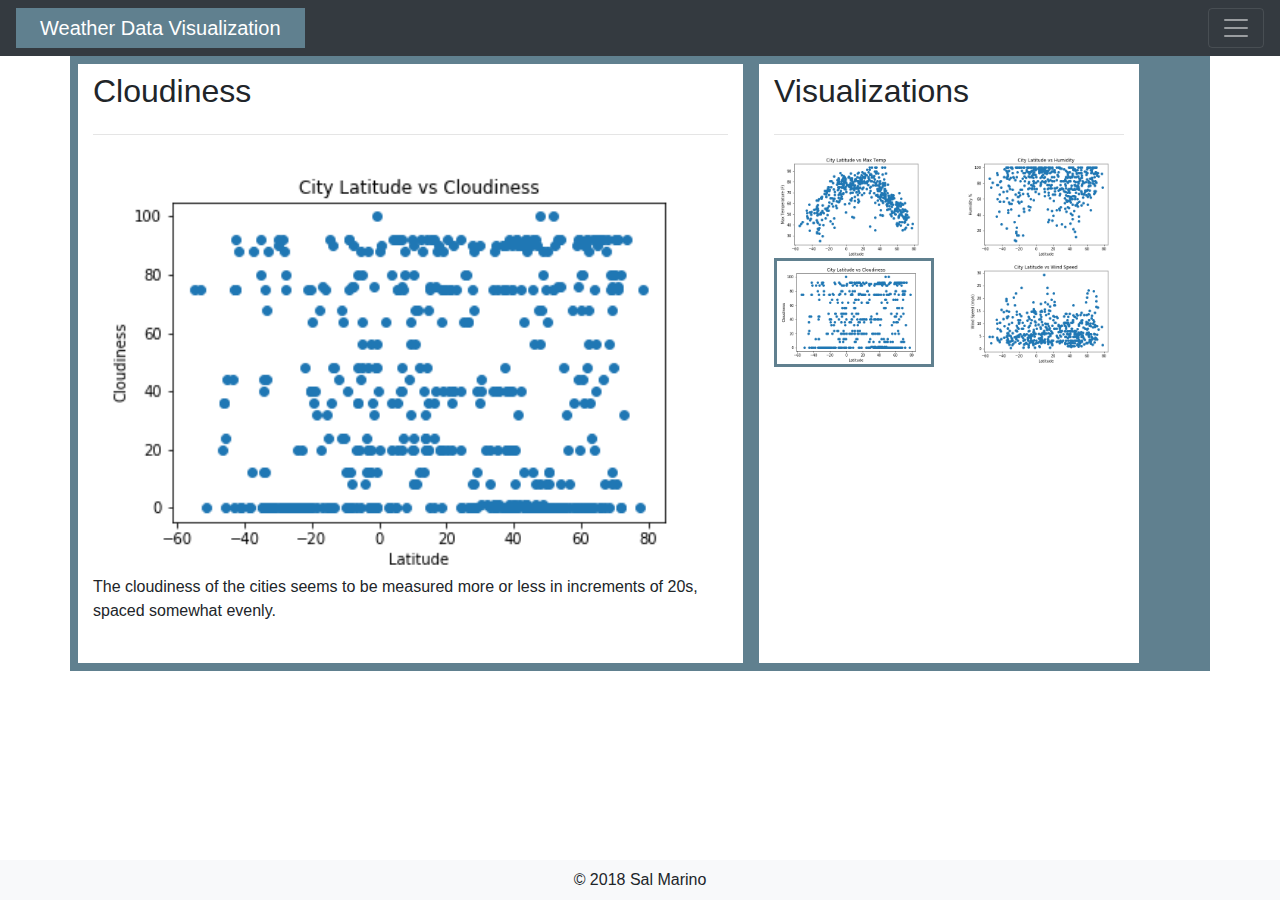
<file: Cloudiness.html>
<!doctype html>
<html lang="en">
  <head>
    <!-- Required meta tags -->
    <meta charset="utf-8">
    <meta name="viewport" content="width=device-width, initial-scale=1, shrink-to-fit=no">

    <!-- Bootstrap CSS -->
    <link rel="stylesheet" href="https://maxcdn.bootstrapcdn.com/bootstrap/4.0.0/css/bootstrap.min.css" integrity="sha384-Gn5384xqQ1aoWXA+058RXPxPg6fy4IWvTNh0E263XmFcJlSAwiGgFAW/dAiS6JXm" crossorigin="anonymous">

    <title>Sal Marino</title>
    <script src="https://code.jquery.com/jquery-3.2.1.slim.min.js" integrity="sha384-KJ3o2DKtIkvYIK3UENzmM7KCkRr/rE9/Qpg6aAZGJwFDMVNA/GpGFF93hXpG5KkN" crossorigin="anonymous"></script>
    <script src="https://cdnjs.cloudflare.com/ajax/libs/popper.js/1.12.9/umd/popper.min.js" integrity="sha384-ApNbgh9B+Y1QKtv3Rn7W3mgPxhU9K/ScQsAP7hUibX39j7fakFPskvXusvfa0b4Q" crossorigin="anonymous"></script>
    <script src="https://maxcdn.bootstrapcdn.com/bootstrap/4.0.0/js/bootstrap.min.js" integrity="sha384-JZR6Spejh4U02d8jOt6vLEHfe/JQGiRRSQQxSfFWpi1MquVdAyjUar5+76PVCmYl" crossorigin="anonymous"></script>
    <link rel="stylesheet" type="text/css" href="styles.css">

  </head>
  <!-- Top menu bar and menu options -->
  <body>
      <nav class="navbar navbar-dark bg-dark">
          <a class="navbar-brand pl-4 pr-4" style='background-color: rgb(96, 128, 143);' href="./index.html">Weather Data Visualization</a>
          <button class="navbar-toggler" type="button" data-toggle="collapse" data-target="#navbarSupportedContent" aria-controls="navbarSupportedContent" aria-expanded="false" aria-label="Toggle navigation">
            <span class="navbar-toggler-icon"></span>
          </button>
        
          <div class="collapse navbar-collapse offset-9" id="navbarSupportedContent">
            <ul class="navbar-nav mr-auto">
              <li class="nav-item active">
                <a class="nav-link" href="./index.html">Home <span class="sr-only">(current)</span></a>
              </li>
              <li class="nav-item">
                <a class="nav-link" href="./Comparison.html">Comparison</a>
              </li>
              <li class="nav-item dropdown">
                <a class="nav-link dropdown-toggle" href="#" id="navbarDropdown" role="button" data-toggle="dropdown" aria-haspopup="true" aria-expanded="false">
                  Plots
                </a>
                <div class="dropdown-menu" aria-labelledby="navbarDropdown">
                  <a class="dropdown-item" href="./Max_Temp.html">Max Temp</a>
                  <a class="dropdown-item" href="./Cloudiness.html">Cloudiness</a>
                  <a class="dropdown-item" href="./Humidity.html">Humidity</a>
                  <a class="dropdown-item" href="./Windspeed.html">Windspeed</a>
                </div>
              </li>
              <li class="nav-item">
                <a class="nav-link disabled" href="./Data.html">Data</a>
              </li>
            </ul>
          </div>
        </nav>
      <!-- Begin Landing Page -->
  <!-- Container for the whole content (everything between the nav bar & copyright bar) -->
  <div class="container" style='background-color: rgb(96, 128, 143); height:100%'>
    <!-- This is the background page -->
    <div class="row">
      <div class="col-12 col-md-7 pad top bg-white m-2">
        <div class="panel panel-default">
          <div class="panel-body text-black">
            <h2 class="pt-2 pb-2">Cloudiness</h2>
            <hr>
            <img src="images/Cloudiness SM.png" style="width:100%">
              <p class = "text">
                    The cloudiness of the cities seems to be measured more or less in increments of 20s, spaced somewhat evenly.<br> 
                </p>
                <br>        
          </div>
        </div>
      </div>
      <!-- This is the left hand box with all the summary of images. -->

      <div class="col-6 col-md-4 pad top bg-white m-2">
          <div class="panel panel-default">
              <div class="panel-body text-black">
                <h2 class="pt-2 pb-2">Visualizations</h2>
                <hr>
                <div class="row" >
                    <div class="col-lg-6 col-md-6 col-sm-6 col-xs-6"><a href="./Max_Temp.html"><img class = "img img-responsive plots" src="images/Max Temp vs City Latitude_SM.png" style="width:100%" alt=""></a></div>
                    <div class="col-lg-6 col-md-6 col-sm-6 col-xs-6"><a href="./Humidity.html"><img class = "img img-responsive plots" src="images/Humidity vs City Lat_SM.png" style="width:100%" alt=""></a></div>
                </div>
                <div class="row">
                    <div class="col-lg-6 col-md-6 col-sm-6 col-xs-6 "><a href="./Cloudiness.html"><img class = "img img-responsive plots" src="images/Cloudiness SM.png" style="width:100%; border:3px solid rgb(96, 128, 143)" alt=""></a></div>
                    <div class="col-lg-6 col-md-6 col-sm-6 col-xs-6"><a href="./Windspeed.html"><img class = "img img-responsive plots" src="images/Windspeed_SM.png" style="width:100%" alt=""></a></div>
                </div>
                         
              </div>
            </div>
      </div>
    </div>
  </div>
      
      
      <!-- Begin Copyright -->
      <div class="container-fluid">
        <div class="fixed-bottom pt-2 pb-2 m-0 d-flex justify-content-center bg-light">
          <span>&copy; 2018 Sal Marino</span>
        </div>
      </div>
  </body>
</html>
</file>
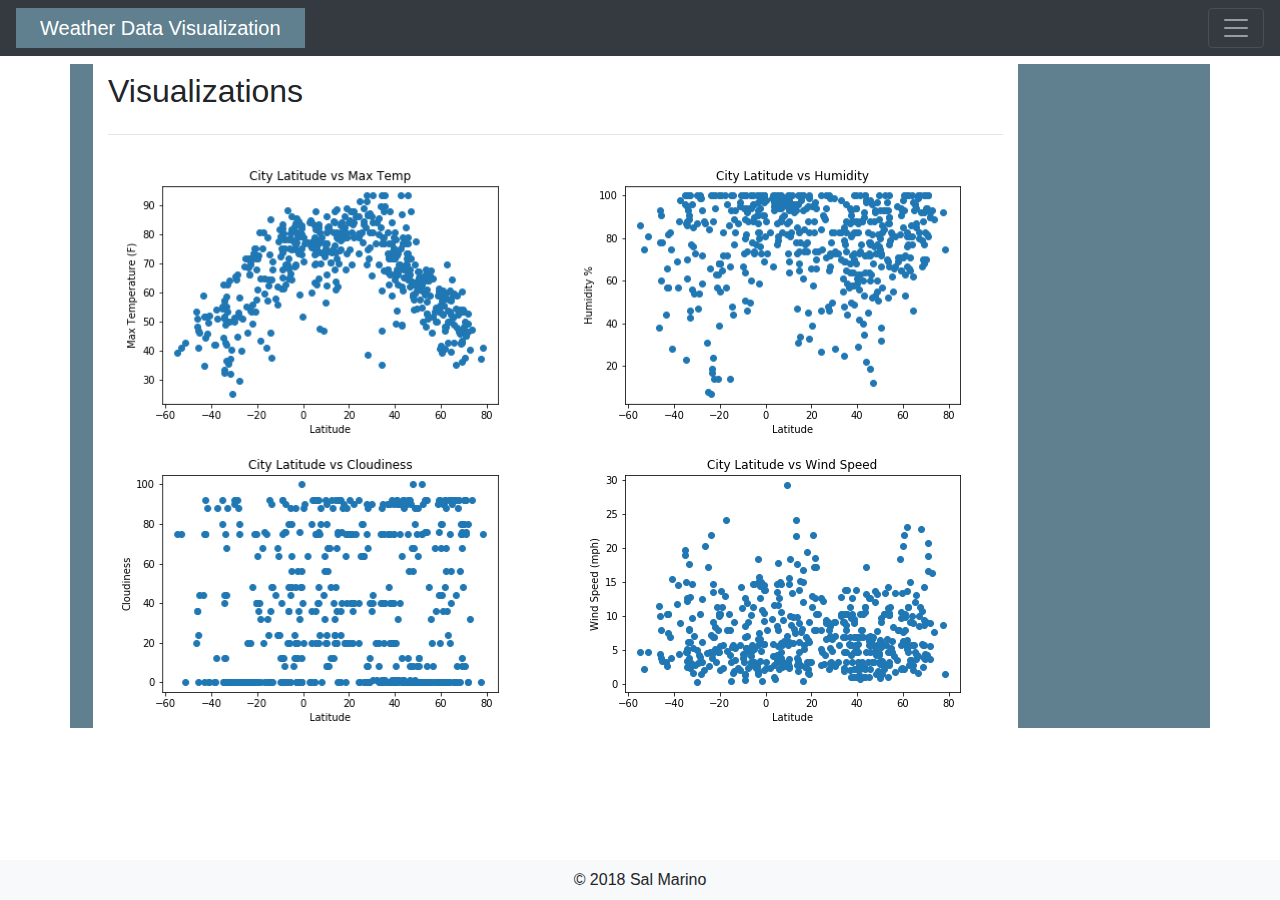
<file: Comparison.html>
<!doctype html>
<html lang="en">
  <head>
    <!-- Required meta tags -->
    <meta charset="utf-8">
    <meta name="viewport" content="width=device-width, initial-scale=1, shrink-to-fit=no">

    <!-- Bootstrap CSS -->
    <link rel="stylesheet" href="https://maxcdn.bootstrapcdn.com/bootstrap/4.0.0/css/bootstrap.min.css" integrity="sha384-Gn5384xqQ1aoWXA+058RXPxPg6fy4IWvTNh0E263XmFcJlSAwiGgFAW/dAiS6JXm" crossorigin="anonymous">

    <title>Sal Marino</title>
    <script src="https://code.jquery.com/jquery-3.2.1.slim.min.js" integrity="sha384-KJ3o2DKtIkvYIK3UENzmM7KCkRr/rE9/Qpg6aAZGJwFDMVNA/GpGFF93hXpG5KkN" crossorigin="anonymous"></script>
    <script src="https://cdnjs.cloudflare.com/ajax/libs/popper.js/1.12.9/umd/popper.min.js" integrity="sha384-ApNbgh9B+Y1QKtv3Rn7W3mgPxhU9K/ScQsAP7hUibX39j7fakFPskvXusvfa0b4Q" crossorigin="anonymous"></script>
    <script src="https://maxcdn.bootstrapcdn.com/bootstrap/4.0.0/js/bootstrap.min.js" integrity="sha384-JZR6Spejh4U02d8jOt6vLEHfe/JQGiRRSQQxSfFWpi1MquVdAyjUar5+76PVCmYl" crossorigin="anonymous"></script>
    <link rel="stylesheet" type="text/css" href="styles.css">
  </head>
  <!-- Top menu bar and menu options -->
  <body>
      <nav class="navbar navbar-dark bg-dark">
          <a class="navbar-brand pl-4 pr-4" style='background-color: rgb(96, 128, 143);' href="./index.html">Weather Data Visualization</a>
          <button class="navbar-toggler" type="button" data-toggle="collapse" data-target="#navbarSupportedContent" aria-controls="navbarSupportedContent" aria-expanded="false" aria-label="Toggle navigation">
            <span class="navbar-toggler-icon"></span>
          </button>
        
          <div class="collapse navbar-collapse offset-9" id="navbarSupportedContent">
            <ul class="navbar-nav mr-auto">
              <li class="nav-item active">
                <a class="nav-link" href="./index.html">Home <span class="sr-only">(current)</span></a>
              </li>
              <li class="nav-item">
                <a class="nav-link" href="./Comparison.html">Comparison</a>
              </li>
              <li class="nav-item dropdown">
                <a class="nav-link dropdown-toggle" href="#" id="navbarDropdown" role="button" data-toggle="dropdown" aria-haspopup="true" aria-expanded="false">
                  Plots
                </a>
                <div class="dropdown-menu" aria-labelledby="navbarDropdown">
                  <a class="dropdown-item" href="./Max_Temp.html">Max Temp</a>
                  <a class="dropdown-item" href="./Cloudiness.html">Cloudiness</a>
                  <a class="dropdown-item" href="./Humidity.html">Humidity</a>
                  <a class="dropdown-item" href="./Windspeed.html">Windspeed</a>
                </div>
              </li>
              <li class="nav-item">
                <a class="nav-link disabled" href="./Data.html">Data</a>
              </li>
            </ul>
          </div>
        </nav>
     
  <div class="container" style='background-color: rgb(96, 128, 143); height:100%'>
      <!-- This is the left hand box with all the summary of images. -->
      <div class="col-10 pad top bg-white m-2">
          <div class="panel panel-default">
              <div class="panel-body text-black">
                <h2 class="pt-2 pb-2">Visualizations</h2>
                <hr>
                <div class="row" >
                    <div class="col-lg-6 col-md-6 col-sm-6 col-xs-6"><a href="./Max_Temp.html"><img class = "img img-responsive plots" src="images/Max Temp vs City Latitude_SM.png" style="width:100%" alt=""></a></div>
                    <div class="col-lg-6 col-md-6 col-sm-6 col-xs-6"><a href="./Humidity.html"><img class = "img img-responsive plots" src="images/Humidity vs City Lat_SM.png" style="width:100%" alt=""></a></div>
                </div>
                <div class="row">
                    <div class="col-lg-6 col-md-6 col-sm-6 col-xs-6"><a href="./Cloudiness.html"><img class = "img img-responsive plots" src="images/Cloudiness SM.png" style="width:100%" alt=""></a></div>
                    <div class="col-lg-6 col-md-6 col-sm-6 col-xs-6"><a href="./Windspeed.html"><img class = "img img-responsive plots" src="images/Windspeed_SM.png" style="width:100%" alt=""></a></div>
                </div>
                         
              </div>
            </div>
      </div>
    </div>
  </div>
      
      
      <!-- Begin Copyright -->
      <div class="row container-fluid">
        <div class="fixed-bottom pt-2 pb-2 m-0 d-flex justify-content-center bg-light">
          <span>&copy; 2018 Sal Marino</span>
        </div>
      </div>
  </body>
</html>
</file>
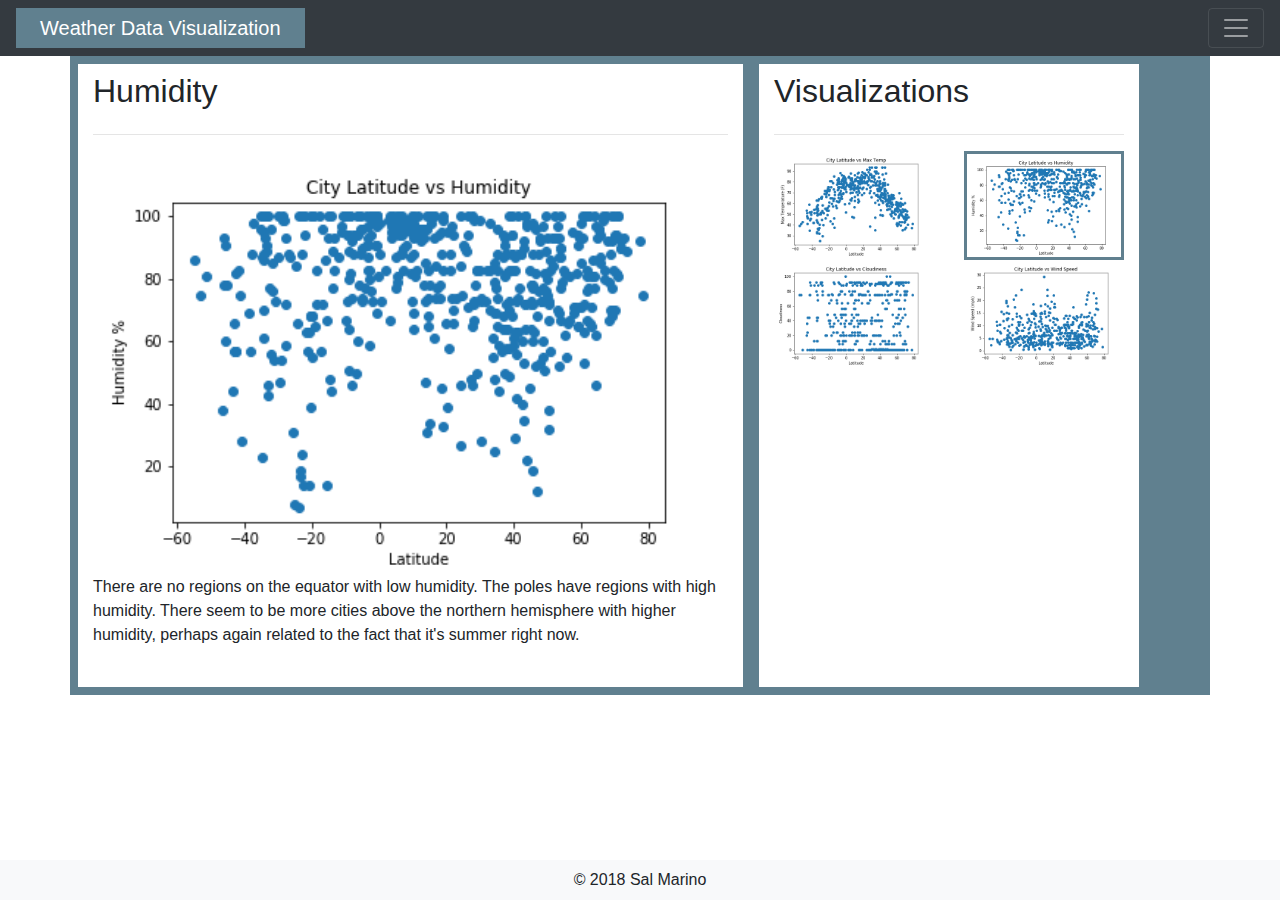
<file: Humidity.html>
<!doctype html>
<html lang="en">
  <head>
    <!-- Required meta tags -->
    <meta charset="utf-8">
    <meta name="viewport" content="width=device-width, initial-scale=1, shrink-to-fit=no">

    <!-- Bootstrap CSS -->
    <link rel="stylesheet" href="https://maxcdn.bootstrapcdn.com/bootstrap/4.0.0/css/bootstrap.min.css" integrity="sha384-Gn5384xqQ1aoWXA+058RXPxPg6fy4IWvTNh0E263XmFcJlSAwiGgFAW/dAiS6JXm" crossorigin="anonymous">

    <title>Sal Marino</title>
    <script src="https://code.jquery.com/jquery-3.2.1.slim.min.js" integrity="sha384-KJ3o2DKtIkvYIK3UENzmM7KCkRr/rE9/Qpg6aAZGJwFDMVNA/GpGFF93hXpG5KkN" crossorigin="anonymous"></script>
    <script src="https://cdnjs.cloudflare.com/ajax/libs/popper.js/1.12.9/umd/popper.min.js" integrity="sha384-ApNbgh9B+Y1QKtv3Rn7W3mgPxhU9K/ScQsAP7hUibX39j7fakFPskvXusvfa0b4Q" crossorigin="anonymous"></script>
    <script src="https://maxcdn.bootstrapcdn.com/bootstrap/4.0.0/js/bootstrap.min.js" integrity="sha384-JZR6Spejh4U02d8jOt6vLEHfe/JQGiRRSQQxSfFWpi1MquVdAyjUar5+76PVCmYl" crossorigin="anonymous"></script>
    <link rel="stylesheet" type="text/css" href="styles.css">
  </head>
  <!-- Top menu bar and menu options -->
  <body>
      <nav class="navbar navbar-dark bg-dark">
          <a class="navbar-brand pl-4 pr-4" style='background-color: rgb(96, 128, 143);' href="./index.html">Weather Data Visualization</a>
          <button class="navbar-toggler" type="button" data-toggle="collapse" data-target="#navbarSupportedContent" aria-controls="navbarSupportedContent" aria-expanded="false" aria-label="Toggle navigation">
            <span class="navbar-toggler-icon"></span>
          </button>
        
          <div class="collapse navbar-collapse offset-9" id="navbarSupportedContent">
            <ul class="navbar-nav mr-auto">
              <li class="nav-item active">
                <a class="nav-link" href="./index.html">Home <span class="sr-only">(current)</span></a>
              </li>
              <li class="nav-item">
                <a class="nav-link" href="./Comparison.html">Comparison</a>
              </li>
              <li class="nav-item dropdown">
                <a class="nav-link dropdown-toggle" href="#" id="navbarDropdown" role="button" data-toggle="dropdown" aria-haspopup="true" aria-expanded="false">
                  Plots
                </a>
                <div class="dropdown-menu" aria-labelledby="navbarDropdown">
                  <a class="dropdown-item" href="./Max_Temp.html">Max Temp</a>
                  <a class="dropdown-item" href="./Cloudiness.html">Cloudiness</a>
                  <a class="dropdown-item" href="./Humidity.html">Humidity</a>
                  <a class="dropdown-item" href="./Windspeed.html">Windspeed</a>
                </div>
              </li>
              <li class="nav-item">
                <a class="nav-link disabled" href="./Data.html">Data</a>
              </li>
            </ul>
          </div>
        </nav>
      <!-- Begin Landing Page -->
  <!-- Container for the whole content (everything between the nav bar & copyright bar) -->
  <div class="container" style='background-color: rgb(96, 128, 143); height:100%'>
    <!-- This is the background page -->
    <div class="row">
      <div class="col-12 col-md-7 pad top bg-white m-2">
        <div class="panel panel-default">
          <div class="panel-body text-black">
            <h2 class="pt-2 pb-2">Humidity</h2>
            <hr>
            <img src="images/Humidity vs City Lat_SM.png" style="width:100%">
              <p class = "text">
                    There are no regions on the equator with low humidity. The poles have regions with high humidity. There seem to be more cities above the northern hemisphere with higher humidity, perhaps again related to the fact that it's summer right now.<br> 
                </p>
                <br>        
          </div>
        </div>
      </div>
      <!-- This is the left hand box with all the summary of images. -->

      <div class="col-6 col-md-4 pad top bg-white m-2">
          <div class="panel panel-default">
              <div class="panel-body text-black">
                <h2 class="pt-2 pb-2">Visualizations</h2>
                <hr>
                <div class="row" >
                    <div class="col-lg-6 col-md-6 col-sm-6 col-xs-6"><a href="./Max_Temp.html"><img class = "img img-responsive plots" src="images/Max Temp vs City Latitude_SM.png" style="width:100%" alt=""></a></div>
                    <div class="col-lg-6 col-md-6 col-sm-6 col-xs-6"><a href="./Humidity.html"><img class = "img img-responsive plots" src="images/Humidity vs City Lat_SM.png" style="width:100%; border:3px solid rgb(96, 128, 143)" alt=""></a></div>
                </div>
                <div class="row">
                    <div class="col-lg-6 col-md-6 col-sm-6 col-xs-6"><a href="./Cloudiness.html"><img class = "img img-responsive plots" src="images/Cloudiness SM.png" style="width:100%" alt=""></a></div>
                    <div class="col-lg-6 col-md-6 col-sm-6 col-xs-6"><a href="./Windspeed.html"><img class = "img img-responsive plots" src="images/Windspeed_SM.png" style="width:100%" alt=""></a></div>
                </div>
                         
              </div>
            </div>
      </div>
    </div>
  </div>
      
      
      <!-- Begin Copyright -->
      <div class="container-fluid">
        <div class="fixed-bottom pt-2 pb-2 m-0 d-flex justify-content-center bg-light">
          <span>&copy; 2018 Sal Marino</span>
        </div>
      </div>
  </body>
</html>
</file>
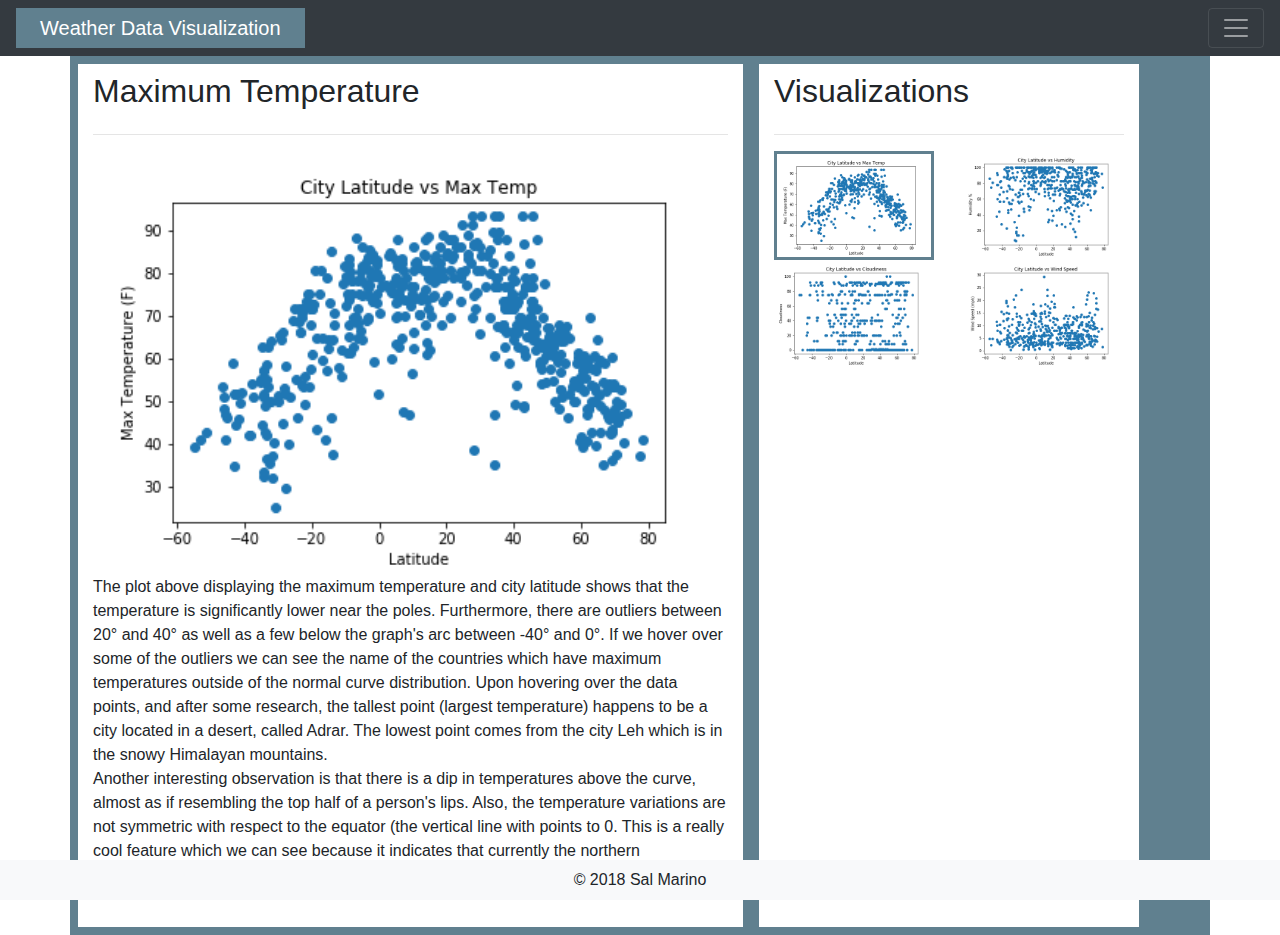
<file: Max_Temp.html>
<!doctype html>
<html lang="en">
  <head>
    <!-- Required meta tags -->
    <meta charset="utf-8">
    <meta name="viewport" content="width=device-width, initial-scale=1, shrink-to-fit=no">

    <!-- Bootstrap CSS -->
    <link rel="stylesheet" href="https://maxcdn.bootstrapcdn.com/bootstrap/4.0.0/css/bootstrap.min.css" integrity="sha384-Gn5384xqQ1aoWXA+058RXPxPg6fy4IWvTNh0E263XmFcJlSAwiGgFAW/dAiS6JXm" crossorigin="anonymous">

    <title>Sal Marino</title>
    <script src="https://code.jquery.com/jquery-3.2.1.slim.min.js" integrity="sha384-KJ3o2DKtIkvYIK3UENzmM7KCkRr/rE9/Qpg6aAZGJwFDMVNA/GpGFF93hXpG5KkN" crossorigin="anonymous"></script>
    <script src="https://cdnjs.cloudflare.com/ajax/libs/popper.js/1.12.9/umd/popper.min.js" integrity="sha384-ApNbgh9B+Y1QKtv3Rn7W3mgPxhU9K/ScQsAP7hUibX39j7fakFPskvXusvfa0b4Q" crossorigin="anonymous"></script>
    <script src="https://maxcdn.bootstrapcdn.com/bootstrap/4.0.0/js/bootstrap.min.js" integrity="sha384-JZR6Spejh4U02d8jOt6vLEHfe/JQGiRRSQQxSfFWpi1MquVdAyjUar5+76PVCmYl" crossorigin="anonymous"></script>
    <link rel="stylesheet" type="text/css" href="styles.css">
  </head>
  <!-- Top menu bar and menu options -->
  <body>
      <nav class="navbar navbar-dark bg-dark">
          <a class="navbar-brand pl-4 pr-4" style='background-color: rgb(96, 128, 143);' href="./index.html">Weather Data Visualization</a>
          <button class="navbar-toggler" type="button" data-toggle="collapse" data-target="#navbarSupportedContent" aria-controls="navbarSupportedContent" aria-expanded="false" aria-label="Toggle navigation">
            <span class="navbar-toggler-icon"></span>
          </button>
        
          <div class="collapse navbar-collapse offset-9" id="navbarSupportedContent">
            <ul class="navbar-nav mr-auto">
              <li class="nav-item active">
                <a class="nav-link" href="./index.html">Home <span class="sr-only">(current)</span></a>
              </li>
              <li class="nav-item">
                <a class="nav-link" href="./Comparison.html">Comparison</a>
              </li>
              <li class="nav-item dropdown">
                <a class="nav-link dropdown-toggle" href="#" id="navbarDropdown" role="button" data-toggle="dropdown" aria-haspopup="true" aria-expanded="false">
                  Plots
                </a>
                <div class="dropdown-menu" aria-labelledby="navbarDropdown">
                  <a class="dropdown-item" href="./Max_Temp.html">Max Temp</a>
                  <a class="dropdown-item" href="./Cloudiness.html">Cloudiness</a>
                  <a class="dropdown-item" href="./Humidity.html">Humidity</a>
                  <a class="dropdown-item" href="./Windspeed.html">Windspeed</a>
                </div>
              </li>
              <li class="nav-item">
                <a class="nav-link disabled" href="./Data.html">Data</a>
              </li>
            </ul>
          </div>
        </nav>
      <!-- Begin Landing Page -->
  <!-- Container for the whole content (everything between the nav bar & copyright bar) -->
  <div class="container" style='background-color: rgb(96, 128, 143); height:100%'>
    <!-- This is the background page -->
    <div class="row">
      <div class="col-12 col-md-7 pad top bg-white m-2">
        <div class="panel panel-default">
          <div class="panel-body text-black">
            <h2 class="pt-2 pb-2">Maximum Temperature</h2>
            <hr>
            <img src="images/Max Temp vs City Latitude_SM.png" style="width:100%">
              <p class = "text">
                    The plot above displaying the maximum temperature and city latitude shows that the temperature is significantly lower near the poles. Furthermore, there are outliers between 20&deg; and 40&deg; as well as a few below the graph's arc between -40&deg; and 0&deg;. If we hover over some of the outliers we can see the name of the countries which have maximum temperatures outside of the normal curve distribution. Upon hovering over the data points, and after some research, the tallest point (largest temperature) happens to be a city located in a desert, called Adrar. The lowest point comes from the city Leh which is in the snowy Himalayan mountains.
                    <br>
                    Another interesting observation is that there is a dip in temperatures above the curve, almost as if resembling the top half of a person's lips. Also, the temperature variations are not symmetric with respect to the equator (the vertical line with points to 0. This is a really cool feature which we can see because it indicates that currently the northern hemisphere of Earth is experiencing summer!<br> 
                </p>
                <br>        
          </div>
        </div>
      </div>
      <!-- This is the left hand box with all the summary of images. -->
      <div class="col-6 col-md-4 pad top bg-white m-2">
          <div class="panel panel-default">
              <div class="panel-body text-black">
                <h2 class="pt-2 pb-2">Visualizations</h2>
                <hr>
                <div class="row" >
                    <div class="col-lg-6 col-md-6 col-sm-6 col-xs-6"><a href="./Max_Temp.html"><img class = "img img-responsive plots" src="images/Max Temp vs City Latitude_SM.png" style="width:100%; border:3px solid rgb(96, 128, 143)" alt=""></a></div>
                    <div class="col-lg-6 col-md-6 col-sm-6 col-xs-6"><a href="./Humidity.html"><img class = "img img-responsive plots" src="images/Humidity vs City Lat_SM.png" style="width:100%" alt=""></a></div>
                </div>
                <div class="row">
                    <div class="col-lg-6 col-md-6 col-sm-6 col-xs-6"><a href="./Cloudiness.html"><img class = "img img-responsive plots" src="images/Cloudiness SM.png" style="width:100%" alt=""></a></div>
                    <div class="col-lg-6 col-md-6 col-sm-6 col-xs-6"><a href="./Windspeed.html"><img class = "img img-responsive plots" src="images/Windspeed_SM.png" style="width:100%" alt=""></a></div>
                </div>
                         
              </div>
            </div>
      </div>
    </div>
  </div>
      
      
      <!-- Begin Copyright -->
      <div class="container-fluid">
        <div class="fixed-bottom pt-2 pb-2 m-0 d-flex justify-content-center bg-light">
          <span>&copy; 2018 Sal Marino</span>
        </div>
      </div>
  </body>
</html>
</file>
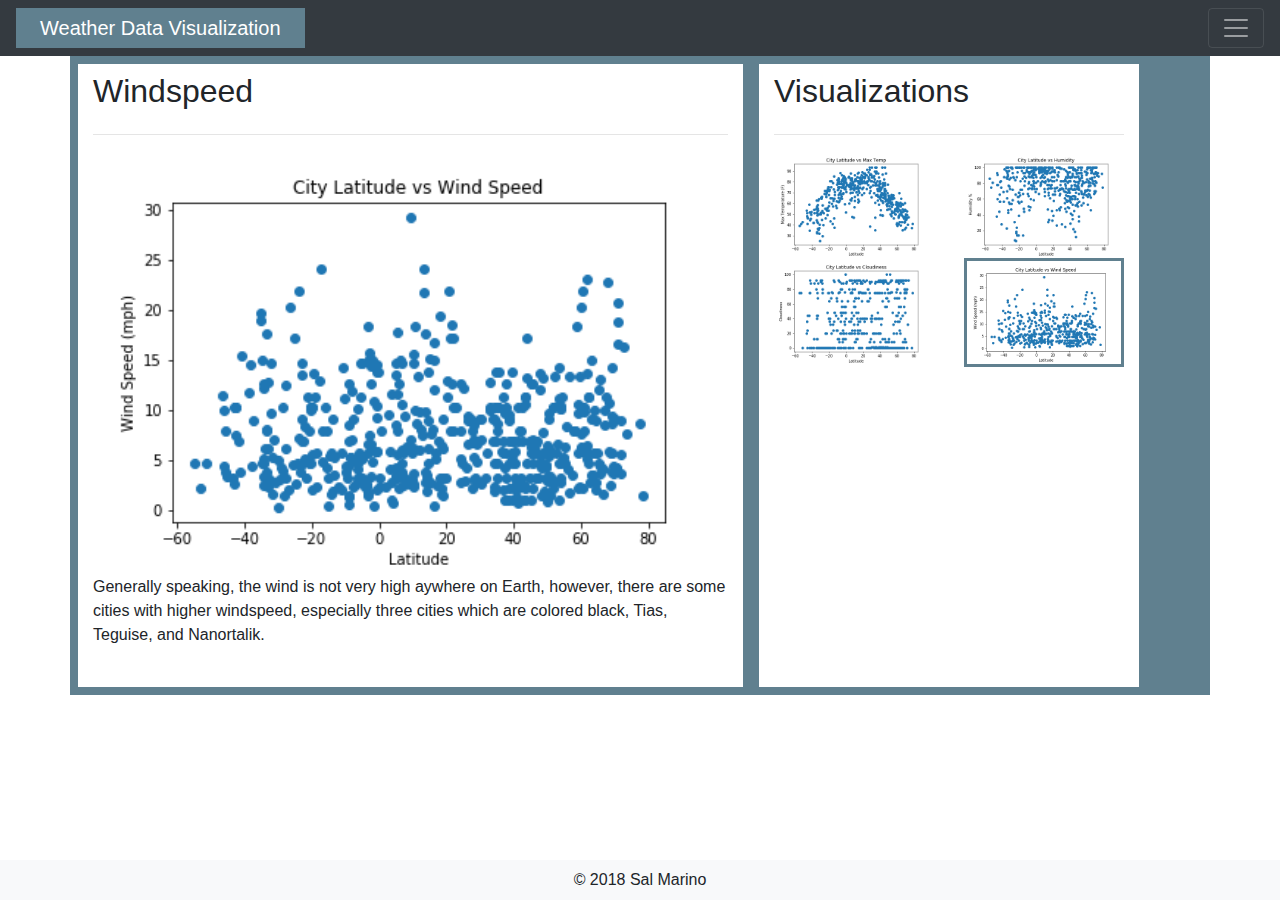
<file: Windspeed.html>
<!doctype html>
<html lang="en">
  <head>
    <!-- Required meta tags -->
    <meta charset="utf-8">
    <meta name="viewport" content="width=device-width, initial-scale=1, shrink-to-fit=no">

    <!-- Bootstrap CSS -->
    <link rel="stylesheet" href="https://maxcdn.bootstrapcdn.com/bootstrap/4.0.0/css/bootstrap.min.css" integrity="sha384-Gn5384xqQ1aoWXA+058RXPxPg6fy4IWvTNh0E263XmFcJlSAwiGgFAW/dAiS6JXm" crossorigin="anonymous">

    <title>Sal Marino</title>
    <script src="https://code.jquery.com/jquery-3.2.1.slim.min.js" integrity="sha384-KJ3o2DKtIkvYIK3UENzmM7KCkRr/rE9/Qpg6aAZGJwFDMVNA/GpGFF93hXpG5KkN" crossorigin="anonymous"></script>
    <script src="https://cdnjs.cloudflare.com/ajax/libs/popper.js/1.12.9/umd/popper.min.js" integrity="sha384-ApNbgh9B+Y1QKtv3Rn7W3mgPxhU9K/ScQsAP7hUibX39j7fakFPskvXusvfa0b4Q" crossorigin="anonymous"></script>
    <script src="https://maxcdn.bootstrapcdn.com/bootstrap/4.0.0/js/bootstrap.min.js" integrity="sha384-JZR6Spejh4U02d8jOt6vLEHfe/JQGiRRSQQxSfFWpi1MquVdAyjUar5+76PVCmYl" crossorigin="anonymous"></script>
    <link rel="stylesheet" type="text/css" href="styles.css">
  </head>
  <!-- Top menu bar and menu options -->
  <body>
      <nav class="navbar navbar-dark bg-dark">
          <a class="navbar-brand pl-4 pr-4" style='background-color: rgb(96, 128, 143);' href="./index.html">Weather Data Visualization</a>
          <button class="navbar-toggler" type="button" data-toggle="collapse" data-target="#navbarSupportedContent" aria-controls="navbarSupportedContent" aria-expanded="false" aria-label="Toggle navigation">
            <span class="navbar-toggler-icon"></span>
          </button>
        
          <div class="collapse navbar-collapse offset-9" id="navbarSupportedContent">
            <ul class="navbar-nav mr-auto">
              <li class="nav-item active">
                <a class="nav-link" href="./index.html">Home <span class="sr-only">(current)</span></a>
              </li>
              <li class="nav-item">
                <a class="nav-link" href="./Comparison.html">Comparison</a>
              </li>
              <li class="nav-item dropdown">
                <a class="nav-link dropdown-toggle" href="#" id="navbarDropdown" role="button" data-toggle="dropdown" aria-haspopup="true" aria-expanded="false">
                  Plots
                </a>
                <div class="dropdown-menu" aria-labelledby="navbarDropdown">
                  <a class="dropdown-item" href="./Max_Temp.html">Max Temp</a>
                  <a class="dropdown-item" href="./Cloudiness.html">Cloudiness</a>
                  <a class="dropdown-item" href="./Humidity.html">Humidity</a>
                  <a class="dropdown-item" href="./Windspeed.html">Windspeed</a>
                </div>
              </li>
              <li class="nav-item">
                <a class="nav-link disabled" href="./Data.html">Data</a>
              </li>
            </ul>
          </div>
        </nav>
      <!-- Begin Landing Page -->
  <!-- Container for the whole content (everything between the nav bar & copyright bar) -->
  <div class="container" style='background-color: rgb(96, 128, 143); height:100%'>
    <!-- This is the background page -->
    <div class="row">
      <div class="col-12 col-md-7 pad top bg-white m-2">
        <div class="panel panel-default">
          <div class="panel-body text-black">
            <h2 class="pt-2 pb-2">Windspeed</h2>
            <hr>
            <img src="images/Windspeed_SM.png" style="width:100%">
              <p class = "text">Generally speaking, the wind is not very high aywhere on Earth, however, there are some cities with higher windspeed, especially three cities which are colored black, Tias, Teguise, and Nanortalik.
                </p>
                <br>        
          </div>
        </div>
      </div>
      <!-- This is the left hand box with all the summary of images. -->
      <div class="col-6 col-md-4 pad top bg-white m-2">
          <div class="panel panel-default">
              <div class="panel-body text-black">
                <h2 class="pt-2 pb-2">Visualizations</h2>
                <hr>
                <div class="row" >
                    <div class="col-lg-6 col-md-6 col-sm-6 col-xs-6"><a href="./Max_Temp.html"><img class = "img img-responsive plots" src="images/Max Temp vs City Latitude_SM.png" style="width:100%" alt=""></a></div>
                    <div class="col-lg-6 col-md-6 col-sm-6 col-xs-6"><a href="./Humidity.html"><img class = "img img-responsive plots" src="images/Humidity vs City Lat_SM.png" style="width:100%" alt=""></a></div>
                </div>
                <div class="row">
                    <div class="col-lg-6 col-md-6 col-sm-6 col-xs-6"><a href="./Cloudiness.html"><img class = "img img-responsive plots" src="images/Cloudiness SM.png" style="width:100%" alt=""></a></div>
                    <div class="col-lg-6 col-md-6 col-sm-6 col-xs-6"><a href="./Windspeed.html"><img class = "img img-responsive plots" src="images/Windspeed_SM.png" style="width:100%; border:3px solid rgb(96, 128, 143)" alt=""></a></div>
                </div>
                         
              </div>
            </div>
      </div>
    </div>
  </div>
      
      
      <!-- Begin Copyright -->
      <div class="row container-fluid">
        <div class="fixed-bottom pt-2 pb-2 m-0 d-flex justify-content-center bg-light">
          <span>&copy; 2018 Sal Marino</span>
        </div>
      </div>
  </body>
</html>
</file>
<file: styles.css>
.plots:hover {
    border: 3px solid rgb(96, 128, 143);
}
</file>
